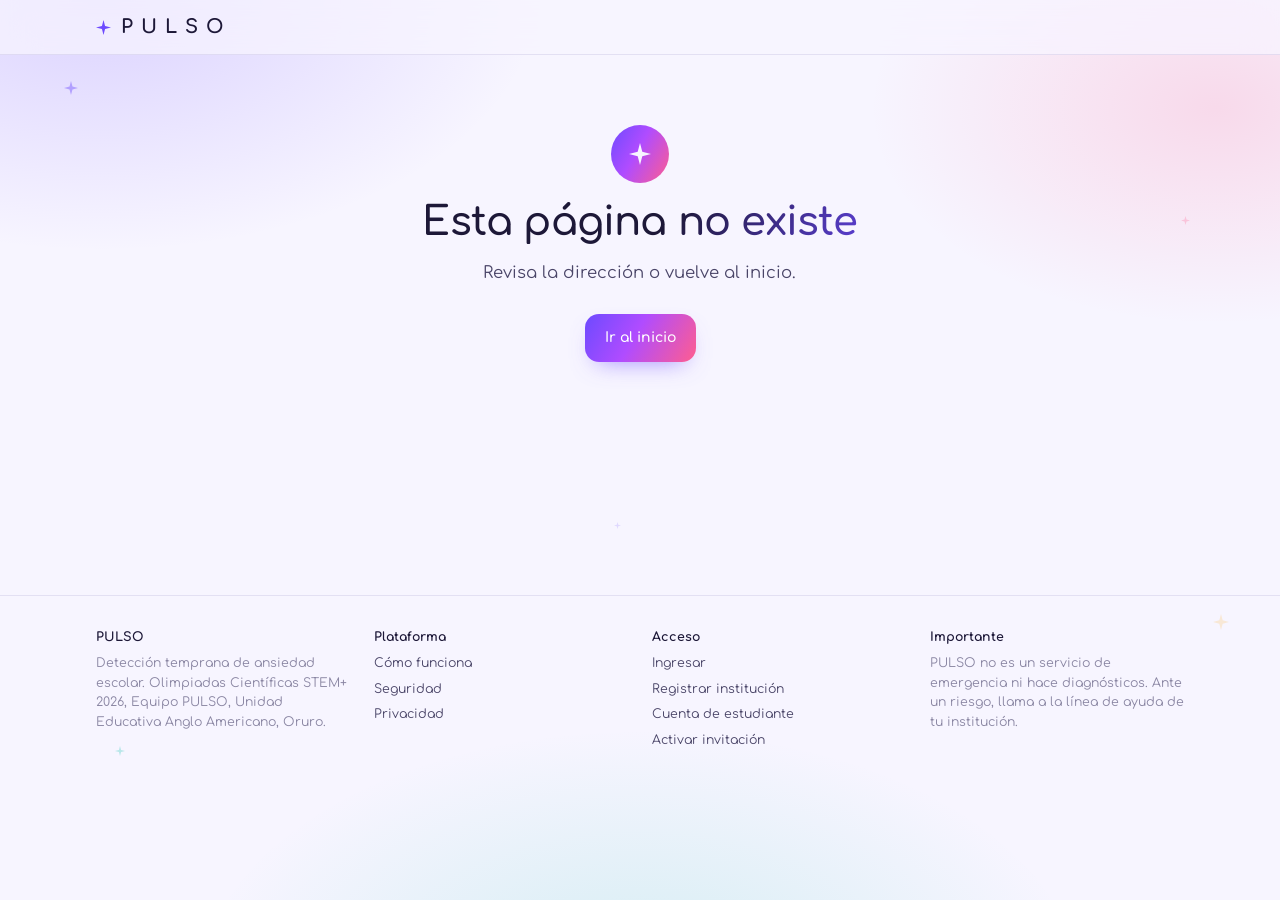
<file: index.html>
<!doctype html>
<html lang="es">
<head>
<meta charset="utf-8">
<meta name="viewport" content="width=device-width, initial-scale=1, viewport-fit=cover">
<title>PULSO · Detección temprana de ansiedad escolar</title>
<meta name="description" content="Plataforma institucional para detectar a tiempo la ansiedad escolar, con promedios por curso y sin exponer a ningún estudiante.">
<meta name="theme-color" content="#f7f5ff" media="(prefers-color-scheme: light)">
<meta name="theme-color" content="#110d24" media="(prefers-color-scheme: dark)">
<meta name="referrer" content="no-referrer">
<meta name="robots" content="index, follow">
<link rel="icon" href="/assets/img/favicon.svg" type="image/svg+xml">
<link rel="preload" href="/assets/fonts/comfortaa-latin-600-normal.woff2" as="font" type="font/woff2" crossorigin>
<link rel="stylesheet" href="/assets/css/app.css">
<script src="/assets/vendor/supabase.js" defer></script>
<script type="module" src="/assets/js/main.js"></script>
</head>
<body>
<div class="stars" aria-hidden="true">
  <svg class="st1" viewBox="0 0 24 24"><path d="M12 0 L14.5 9.5 L24 12 L14.5 14.5 L12 24 L9.5 14.5 L0 12 L9.5 9.5 Z"/></svg>
  <svg class="st2" viewBox="0 0 24 24"><path d="M12 0 L14.5 9.5 L24 12 L14.5 14.5 L12 24 L9.5 14.5 L0 12 L9.5 9.5 Z"/></svg>
  <svg class="st3" viewBox="0 0 24 24"><path d="M12 0 L14.5 9.5 L24 12 L14.5 14.5 L12 24 L9.5 14.5 L0 12 L9.5 9.5 Z"/></svg>
  <svg class="st4" viewBox="0 0 24 24"><path d="M12 0 L14.5 9.5 L24 12 L14.5 14.5 L12 24 L9.5 14.5 L0 12 L9.5 9.5 Z"/></svg>
  <svg class="st5" viewBox="0 0 24 24"><path d="M12 0 L14.5 9.5 L24 12 L14.5 14.5 L12 24 L9.5 14.5 L0 12 L9.5 9.5 Z"/></svg>
</div>
<header class="top">
  <div class="top-in">
    <a class="brand" href="/" data-link aria-label="PULSO, inicio"><svg viewBox="0 0 24 24" aria-hidden="true"><path d="M12 0 L14.5 9.5 L24 12 L14.5 14.5 L12 24 L9.5 14.5 L0 12 L9.5 9.5 Z"/></svg>PULSO</a>
    <nav class="nav" id="nav" aria-label="Principal"></nav>
  </div>
</header>
<main id="main" tabindex="-1"><noscript><p class="center">PULSO necesita JavaScript activado.</p></noscript></main>
<footer class="foot">
  <div class="foot-in">
    <div><b>PULSO</b>Detección temprana de ansiedad escolar. Olimpiadas Científicas STEM+ 2026, Equipo PULSO, Unidad Educativa Anglo Americano, Oruro.</div>
    <div><b>Plataforma</b><a href="/#como-funciona" data-link>Cómo funciona</a><a href="/#seguridad" data-link>Seguridad</a><a href="/privacidad" data-link>Privacidad</a></div>
    <div><b>Acceso</b><a href="/ingresar" data-link>Ingresar</a><a href="/registro/institucion" data-link>Registrar institución</a><a href="/registro/estudiante" data-link>Cuenta de estudiante</a><a href="/registro/personal" data-link>Activar invitación</a></div>
    <div><b>Importante</b>PULSO no es un servicio de emergencia ni hace diagnósticos. Ante un riesgo, llama a la línea de ayuda de tu institución.</div>
  </div>
</footer>
<div class="toast" id="toast" role="status" aria-live="polite"></div>
<div id="tip" role="tooltip"></div>
</body>
</html>
</file>
<file: assets/css/app.css>
/* PULSO · hoja de estilos
   Layout: una columna centrada de vidrio sobre fondo de grises; cabecera fija tipo iOS;
   paneles por rol con pestañas; todo colapsa a una columna en el celular.
   Sin estilos en línea: la política de seguridad (CSP) los bloquea. */

@font-face { font-family: "Comfortaa"; font-weight: 300 400; font-display: swap; src: url("/assets/fonts/comfortaa-latin-400-normal.woff2") format("woff2"); }
@font-face { font-family: "Comfortaa"; font-weight: 500 600; font-display: swap; src: url("/assets/fonts/comfortaa-latin-600-normal.woff2") format("woff2"); }
@font-face { font-family: "Comfortaa"; font-weight: 700; font-display: swap; src: url("/assets/fonts/comfortaa-latin-700-normal.woff2") format("woff2"); }
@font-face { font-family: "IBM Plex Mono"; font-weight: 400; font-display: swap; src: url("/assets/fonts/ibm-plex-mono-latin-400-normal.woff2") format("woff2"); }
@font-face { font-family: "IBM Plex Mono"; font-weight: 500; font-display: swap; src: url("/assets/fonts/ibm-plex-mono-latin-500-normal.woff2") format("woff2"); }

:root {
  --bg: #f6f6f5;
  --bg-glow: #e8e8e6;
  --ink: #0b0b0b;
  --ink-2: #454545;
  --muted: #858582;
  --line: rgba(0, 0, 0, .08);
  --glass: rgba(255, 255, 255, .66);
  --glass-edge: rgba(255, 255, 255, .92);
  --tile-mid: #d6d6d3;
  --tile-dark: #0b0b0b;
  --on-dark: #ffffff;
  --band-1: rgba(0, 0, 0, .075);
  --band-2: rgba(0, 0, 0, .04);
  --band-3: rgba(0, 0, 0, .014);
  --danger: #8a1c1c;
  --shadow: 0 1px 2px rgba(0, 0, 0, .04), 0 18px 44px -24px rgba(0, 0, 0, .18);
  --font: "Comfortaa", ui-rounded, "Segoe UI", system-ui, sans-serif;
  --mono: "IBM Plex Mono", ui-monospace, "SF Mono", Menlo, Consolas, monospace;
  --r-lg: 24px; --r-md: 16px; --r-sm: 11px;
  --max: 1120px;
  color-scheme: light;
}
@media (prefers-color-scheme: dark) {
  :root {
    --bg: #0a0a0a; --bg-glow: #1a1a1a; --ink: #f2f2f0; --ink-2: #bdbdb9; --muted: #7d7d79;
    --line: rgba(255, 255, 255, .09); --glass: rgba(26, 26, 26, .64); --glass-edge: rgba(255, 255, 255, .07);
    --tile-mid: #3b3b39; --tile-dark: #f2f2f0; --on-dark: #0a0a0a;
    --band-1: rgba(255, 255, 255, .085); --band-2: rgba(255, 255, 255, .045); --band-3: rgba(255, 255, 255, .016);
    --danger: #f08a8a;
    --shadow: 0 1px 2px rgba(0, 0, 0, .4), 0 18px 44px -24px rgba(0, 0, 0, .7);
    color-scheme: dark;
  }
}

* { box-sizing: border-box; }
html { -webkit-font-smoothing: antialiased; -webkit-text-size-adjust: 100%; }
body {
  margin: 0; min-height: 100vh; font-family: var(--font); color: var(--ink); font-size: 15px; line-height: 1.58;
  background:
    radial-gradient(60% 46% at 12% 0%, var(--bg-glow) 0%, transparent 62%),
    radial-gradient(48% 40% at 92% 18%, var(--bg-glow) 0%, transparent 60%),
    radial-gradient(70% 55% at 50% 112%, var(--bg-glow) 0%, transparent 58%),
    var(--bg);
  background-attachment: fixed;
}
body::before { content: ""; position: fixed; inset: 0 0 auto; height: env(safe-area-inset-top, 0px); z-index: 30; background: var(--bg); }
button, input, select, textarea { font: inherit; color: inherit; }
img { max-width: 100%; }
[hidden] { display: none !important; }
:focus-visible { outline: 2px solid var(--ink); outline-offset: 3px; border-radius: 8px; }
a { color: inherit; }
.mono { font-family: var(--mono); letter-spacing: .2px; }
.num { font-variant-numeric: tabular-nums; }
.sr { position: absolute; width: 1px; height: 1px; overflow: hidden; clip: rect(0 0 0 0); white-space: nowrap; }

/* estrellas */
.stars { position: fixed; inset: 0; pointer-events: none; z-index: 0; }
.stars svg { position: absolute; fill: var(--ink); }
.st1 { top: 9%; left: 5%; width: 14px; opacity: .42; }
.st2 { top: 24%; right: 7%; width: 9px; opacity: .26; }
.st3 { bottom: 16%; left: 9%; width: 10px; opacity: .28; }
.st4 { bottom: 30%; right: 4%; width: 16px; opacity: .18; }
.st5 { top: 58%; left: 48%; width: 7px; opacity: .16; }

/* cabecera */
.top {
  position: sticky; top: env(safe-area-inset-top, 0px); z-index: 20;
  backdrop-filter: blur(18px) saturate(1.2); -webkit-backdrop-filter: blur(18px) saturate(1.2);
  background: color-mix(in srgb, var(--bg) 74%, transparent); border-bottom: 1px solid var(--line);
}
.top-in {
  max-width: var(--max); margin: 0 auto; display: flex; align-items: center; justify-content: space-between; gap: 12px; flex-wrap: wrap;
  padding-block: 12px; padding-left: max(16px, env(safe-area-inset-left, 0px)); padding-right: max(16px, env(safe-area-inset-right, 0px));
}
.brand { display: flex; align-items: center; gap: 10px; text-decoration: none; color: var(--ink); font-weight: 700; font-size: 19px; letter-spacing: 8px; }
.brand svg { width: 15px; height: 15px; fill: var(--ink); }
.nav { display: flex; align-items: center; gap: 6px; flex-wrap: wrap; }
.nav-a { border: 0; background: transparent; color: var(--ink-2); padding: 8px 13px; border-radius: 99px; cursor: pointer; font-size: 13px; text-decoration: none; }
.nav-a:hover { background: var(--band-2); color: var(--ink); }
.nav-a[aria-current="page"] { color: var(--ink); background: var(--band-2); }
.chip { display: inline-flex; align-items: center; gap: 6px; font-size: 12px; padding: 6px 11px; border-radius: 99px; background: var(--ink); color: var(--bg); max-width: 220px; overflow: hidden; text-overflow: ellipsis; white-space: nowrap; }

main {
  position: relative; z-index: 1; max-width: var(--max); margin: 0 auto; min-height: 60vh;
  padding-block: 34px 80px; padding-left: max(16px, env(safe-area-inset-left, 0px)); padding-right: max(16px, env(safe-area-inset-right, 0px));
}
.view { animation: rise .38s ease both; }
@keyframes rise { from { opacity: .001; transform: translateY(6px); } to { opacity: 1; transform: none; } }

/* tipografía */
h1, h2, h3, h4 { font-family: var(--font); text-wrap: balance; margin: 0; }
h1 { font-weight: 600; font-size: clamp(30px, 5.6vw, 56px); line-height: 1.07; letter-spacing: -.8px; }
h1.sm { font-size: clamp(26px, 4.4vw, 40px); }
h2 { font-weight: 600; font-size: clamp(21px, 2.8vw, 30px); letter-spacing: -.3px; line-height: 1.2; }
h3 { font-weight: 700; font-size: 16px; line-height: 1.3; }
p { margin: 0; }
.eyebrow { display: flex; align-items: center; gap: 8px; font-size: 10.5px; letter-spacing: 3px; text-transform: uppercase; color: var(--muted); font-weight: 600; margin: 0 0 12px; }
.eyebrow svg { width: 10px; height: 10px; fill: var(--muted); flex: none; }
.lede { color: var(--ink-2); font-size: 16.5px; max-width: 62ch; }
.muted { color: var(--muted); }
.small { font-size: 13px; }
.tiny { font-size: 11.5px; }
.ink2 { color: var(--ink-2); }
.center { text-align: center; }

/* estructura */
.stack { display: flex; flex-direction: column; gap: 16px; }
.stack.tight { gap: 8px; }
.row { display: flex; gap: 10px; flex-wrap: wrap; align-items: center; }
.row.between { justify-content: space-between; }
.row.end { justify-content: flex-end; }
.row.centered { justify-content: center; }
.section { margin-top: 64px; }
.section.sm { margin-top: 28px; }
.mt { margin-top: 16px; }
.mt-s { margin-top: 8px; }
.mt-l { margin-top: 28px; }
.grid-2 { display: grid; grid-template-columns: repeat(auto-fit, minmax(min(100%, 340px), 1fr)); gap: 16px; align-items: start; }
.grid-3 { display: grid; grid-template-columns: repeat(auto-fit, minmax(min(100%, 250px), 1fr)); gap: 16px; }
.grid-4 { display: grid; grid-template-columns: repeat(auto-fit, minmax(min(100%, 210px), 1fr)); gap: 14px; }
.narrow { max-width: 560px; margin: 0 auto; }
.mid { max-width: 820px; margin: 0 auto; }

.card {
  background: var(--glass); backdrop-filter: blur(20px); -webkit-backdrop-filter: blur(20px); border: 1px solid var(--glass-edge);
  box-shadow: var(--shadow); border-radius: var(--r-lg); padding: 26px; min-width: 0;
}
.card.flat { box-shadow: none; background: var(--band-3); border-color: var(--line); }
.card.ink { background: var(--ink); color: var(--bg); border-color: var(--ink); }
.card.ink .muted, .card.ink .eyebrow { color: color-mix(in srgb, var(--bg) 62%, var(--ink)); }
.card.ink .eyebrow svg { fill: color-mix(in srgb, var(--bg) 62%, var(--ink)); }

/* botones */
.btn {
  display: inline-flex; align-items: center; justify-content: center; gap: 8px; border: 0; border-radius: 14px; padding: 13px 20px;
  background: var(--ink); color: var(--bg); font-weight: 600; font-size: 14px; cursor: pointer; text-decoration: none; transition: transform .15s, opacity .2s;
}
.btn:hover { transform: translateY(-1px); }
.btn:disabled { opacity: .28; cursor: default; transform: none; }
.btn.ghost { background: transparent; color: var(--ink); box-shadow: inset 0 0 0 1.5px var(--ink); }
.btn.soft { background: var(--band-2); color: var(--ink); }
.btn.danger { background: transparent; color: var(--danger); box-shadow: inset 0 0 0 1.5px var(--danger); }
.btn.sm { padding: 8px 13px; font-size: 12.5px; border-radius: 10px; }
.btn.block { width: 100%; }
.card.ink .btn { background: var(--bg); color: var(--ink); }
.card.ink .btn.ghost { background: transparent; color: var(--bg); box-shadow: inset 0 0 0 1.5px var(--bg); }

/* formularios */
form { margin: 0; }
.f { display: flex; flex-direction: column; gap: 6px; font-size: 11.5px; color: var(--muted); font-weight: 600; letter-spacing: .6px; text-transform: uppercase; }
.f .hint { text-transform: none; letter-spacing: 0; font-weight: 400; font-size: 12px; }
.input, select.input, textarea.input {
  width: 100%; border: 1px solid var(--line); background: var(--glass); border-radius: 12px; padding: 12px 14px; font-size: 15px; color: var(--ink);
  text-transform: none; letter-spacing: 0; font-weight: 400;
}
textarea.input { resize: vertical; min-height: 90px; }
.input:focus { outline: 2px solid var(--ink); outline-offset: 1px; }
.input[aria-invalid="true"] { border-color: var(--danger); }
.check { display: flex; gap: 10px; align-items: flex-start; font-size: 13px; color: var(--ink-2); cursor: pointer; }
.check input { margin-top: 3px; width: 17px; height: 17px; accent-color: var(--ink); flex: none; }
.err { border-left: 2px solid var(--danger); padding: 4px 0 4px 12px; font-size: 13px; color: var(--danger); }
.note { border-left: 2px solid var(--ink); padding: 4px 0 4px 14px; font-size: 13.5px; color: var(--ink-2); }
.pwrules { display: grid; gap: 4px; font-size: 12px; color: var(--muted); text-transform: none; letter-spacing: 0; font-weight: 400; }
.pwrules span::before { content: "○ "; }
.pwrules span.ok { color: var(--ink); }
.pwrules span.ok::before { content: "● "; }
.steps-bar { display: flex; gap: 6px; margin-bottom: 18px; }
.steps-bar i { flex: 1; height: 4px; border-radius: 4px; background: var(--band-1); }
.steps-bar i.on { background: var(--ink); }
.tabs { display: inline-flex; background: var(--band-2); padding: 4px; border-radius: 99px; gap: 2px; flex-wrap: wrap; }
.tabs button { border: 0; background: transparent; padding: 8px 15px; border-radius: 99px; font-size: 13px; cursor: pointer; color: var(--ink-2); }
.tabs button[aria-selected="true"] { background: var(--ink); color: var(--bg); font-weight: 600; }
.codebox { font-family: var(--mono); font-size: clamp(18px, 4vw, 24px); letter-spacing: 2px; padding: 14px 16px; border-radius: 14px; background: var(--band-2); text-align: center; word-break: break-all; }

/* landing */
.hero { display: grid; grid-template-columns: repeat(auto-fit, minmax(min(100%, 430px), 1fr)); gap: 36px; align-items: center; }
.wordmark { display: flex; align-items: center; gap: 16px; font-weight: 700; letter-spacing: 14px; font-size: clamp(38px, 7.6vw, 74px); line-height: 1; margin-bottom: 24px; }
.wordmark svg { width: .42em; height: .42em; fill: var(--ink); }
.stat .v { font-size: clamp(34px, 5vw, 48px); font-weight: 600; letter-spacing: -1px; line-height: 1; font-variant-numeric: tabular-nums; }
.stat .k { margin-top: 12px; color: var(--ink-2); font-size: 14px; }
.stat .src { margin-top: 10px; font-size: 11.5px; color: var(--muted); }
.step-card .n { font-family: var(--mono); font-size: 11px; color: var(--muted); letter-spacing: 1px; }
.step-card svg.ico { display: block; width: 34px; height: 34px; margin-bottom: 14px; stroke: var(--ink); fill: none; stroke-width: 1.6; }
.step-card h3 { font-size: 19px; margin: 8px 0 6px; font-weight: 600; }
.timeline { display: grid; gap: 0; counter-reset: t; }
.tl { display: grid; grid-template-columns: 44px 1fr; gap: 16px; padding-bottom: 22px; position: relative; }
.tl::before { content: ""; position: absolute; left: 21px; top: 44px; bottom: 0; width: 1.5px; background: var(--line); }
.tl:last-child::before { display: none; }
.tl .dot { width: 44px; height: 44px; border-radius: 50%; background: var(--ink); color: var(--bg); display: flex; align-items: center; justify-content: center; font-weight: 700; }
.measure { display: grid; grid-template-columns: 36px 1fr; gap: 14px; align-items: start; }
.measure svg { width: 26px; height: 26px; stroke: var(--ink); fill: none; stroke-width: 1.6; }
details.faq { border-top: 1px solid var(--line); padding: 16px 0; }
details.faq:last-of-type { border-bottom: 1px solid var(--line); }
details.faq summary { cursor: pointer; font-weight: 700; list-style: none; display: flex; justify-content: space-between; gap: 12px; }
details.faq summary::after { content: "+"; font-weight: 400; color: var(--muted); }
details.faq[open] summary::after { content: "–"; }
details.faq p { margin-top: 10px; color: var(--ink-2); font-size: 14px; max-width: 70ch; }
.role-pane { min-height: 220px; }
.role-pane ul { margin: 12px 0 0; padding-left: 18px; color: var(--ink-2); font-size: 14px; }
.role-pane li { margin-bottom: 6px; }

/* simulador de privacidad */
.sim { display: grid; grid-template-columns: repeat(auto-fit, minmax(min(100%, 300px), 1fr)); gap: 22px; align-items: center; }
.sim-tile { border-radius: 22px; padding: 22px; border: 1px solid var(--line); min-height: 190px; display: flex; flex-direction: column; justify-content: space-between; transition: background .3s, color .3s; }
.sim-tile .big { font-size: 46px; font-weight: 600; letter-spacing: -1px; line-height: 1; }
.sim-faces { display: flex; gap: 6px; flex-wrap: wrap; min-height: 34px; }
.sim-faces span { width: 30px; height: 30px; border-radius: 50%; background: var(--band-2); display: flex; align-items: center; justify-content: center; font-size: 15px; filter: grayscale(1); }

/* niveles */
.lv-estable { background: var(--glass); color: var(--ink); }
.lv-atencion { background: var(--tile-mid); color: var(--ink); }
.lv-alerta { background: var(--tile-dark); color: var(--on-dark); border-color: var(--tile-dark) !important; }
.lv-protegido { background: transparent; color: var(--ink-2); border: 1.5px dashed color-mix(in srgb, var(--ink) 30%, transparent) !important; }
.lv-vacio { background: transparent; color: var(--muted); }
.state { display: inline-flex; align-items: center; gap: 7px; padding: 5px 12px; border-radius: 99px; font-size: 12px; font-weight: 700; border: 1px solid var(--line); }
.legend { display: flex; gap: 14px; flex-wrap: wrap; font-size: 11.5px; color: var(--ink-2); margin-top: 12px; }
.legend span { display: inline-flex; align-items: center; gap: 6px; }
.legend i { width: 14px; height: 14px; border-radius: 5px; border: 1px solid var(--line); display: inline-block; }

/* estudiante */
.moods { display: grid; grid-template-columns: repeat(5, 1fr); gap: 8px; margin: 22px 0 18px; }
.mood { border: 1px solid var(--line); background: var(--band-3); border-radius: 18px; padding: 14px 2px 10px; cursor: pointer; font-size: clamp(24px, 6vw, 32px); line-height: 1; filter: grayscale(1); transition: transform .15s, background .2s; }
.mood:hover { transform: translateY(-3px); }
.mood small { display: block; font-size: 10px; color: var(--muted); margin-top: 8px; font-weight: 600; }
.mood[aria-pressed="true"] { background: var(--ink); border-color: var(--ink); filter: none; }
.mood[aria-pressed="true"] small { color: var(--bg); }
.gad-q { padding: 14px 0; border-top: 1px solid var(--line); }
.gad-q:first-child { border-top: 0; }
.gad-q p { font-size: 14px; margin-bottom: 9px; }
.opts { display: grid; grid-template-columns: repeat(4, 1fr); gap: 6px; }
.opt { border: 1px solid var(--line); background: var(--band-3); border-radius: 10px; padding: 9px 4px; font-size: 11px; cursor: pointer; color: var(--ink-2); line-height: 1.25; }
.opt[aria-pressed="true"] { background: var(--ink); color: var(--bg); border-color: var(--ink); font-weight: 600; }
.tool { display: flex; gap: 14px; align-items: flex-start; text-align: left; width: 100%; border: 1px solid var(--line); background: var(--band-3); border-radius: 16px; padding: 16px; cursor: pointer; transition: background .15s; }
.tool:hover { background: var(--band-2); }
.tool svg { width: 22px; height: 22px; flex: none; stroke: var(--ink); fill: none; stroke-width: 1.6; margin-top: 1px; }
.tool b { display: block; font-size: 14px; }
.tool span { font-size: 12px; color: var(--muted); }
.breath { display: flex; flex-direction: column; align-items: center; gap: 16px; text-align: center; padding: 10px 0; }
.orb {
  width: 150px; height: 150px; border-radius: 50%; background: radial-gradient(circle at 34% 30%, color-mix(in srgb, var(--ink) 70%, var(--bg)), var(--ink));
  transform: scale(.55); transition-property: transform; transition-timing-function: cubic-bezier(.45, 0, .55, 1);
  display: flex; align-items: center; justify-content: center; color: var(--bg); font-weight: 700; font-size: 13px; letter-spacing: 1px;
}
.helpline { display: flex; align-items: center; justify-content: space-between; gap: 10px; flex-wrap: wrap; }
.helpline b { font-family: var(--mono); font-size: 17px; font-weight: 500; }
.big-r { font-size: clamp(38px, 7vw, 56px); font-weight: 600; letter-spacing: -1.5px; font-variant-numeric: tabular-nums; line-height: 1; }

/* paneles */
.panel-head { display: flex; align-items: flex-end; justify-content: space-between; gap: 16px; flex-wrap: wrap; margin-bottom: 22px; }
.kpis { display: grid; grid-template-columns: repeat(auto-fit, minmax(min(100%, 160px), 1fr)); gap: 12px; }
.kpi { padding: 18px; }
.kpi .v { font-size: 30px; font-weight: 600; letter-spacing: -.6px; font-variant-numeric: tabular-nums; line-height: 1.1; }
.kpi .k { font-size: 10px; letter-spacing: 1.6px; text-transform: uppercase; color: var(--muted); font-weight: 600; margin-top: 6px; }
.kpi .d { font-size: 11.5px; color: var(--ink-2); margin-top: 4px; }
.courses { display: grid; grid-template-columns: repeat(auto-fill, minmax(150px, 1fr)); gap: 10px; }
.course { position: relative; border-radius: 18px; padding: 16px 15px 14px; border: 1px solid var(--line); cursor: pointer; text-align: left; transition: transform .15s; min-height: 108px; }
.course:hover { transform: translateY(-2px); }
.course h4 { font-size: 15px; font-weight: 700; }
.course .lv { font-size: 11px; margin-top: 5px; opacity: .82; }
.course .av { font-size: 22px; font-weight: 600; margin-top: 8px; font-variant-numeric: tabular-nums; letter-spacing: -.4px; }
.course .dots { position: absolute; top: 15px; right: 13px; display: flex; gap: 3px; }
.course .dots i { width: 5px; height: 5px; border-radius: 50%; background: currentColor; opacity: .22; }
.course .dots i.on { opacity: 1; }
.course .today { font-size: 10.5px; margin-top: 4px; opacity: .75; }
.course[aria-pressed="true"] { outline: 2px solid var(--ink); outline-offset: 2px; }
.strip { display: grid; grid-template-columns: repeat(auto-fit, minmax(58px, 1fr)); gap: 6px; }
.day { border-radius: 12px; padding: 10px 6px; text-align: center; border: 1px solid var(--line); min-height: 72px; }
.day b { display: block; font-size: 10px; letter-spacing: 1px; text-transform: uppercase; opacity: .75; }
.day span { display: block; font-size: 15px; font-weight: 600; margin-top: 6px; font-variant-numeric: tabular-nums; }
.day small { display: block; font-size: 9.5px; margin-top: 2px; opacity: .75; }
.chart-box { overflow-x: auto; }
.chart-box svg { display: block; width: 100%; min-width: 520px; height: auto; }
.ax text, .chart-label { fill: var(--muted); font-size: 11px; font-family: var(--font); }
.ax line { stroke: var(--line); }
.t-wrap { overflow-x: auto; }
table.t { width: 100%; border-collapse: collapse; font-size: 13px; }
table.t th { text-align: left; font-size: 10px; letter-spacing: 1.4px; text-transform: uppercase; color: var(--muted); font-weight: 600; padding: 8px 10px; border-bottom: 1px solid var(--line); white-space: nowrap; }
table.t td { padding: 11px 10px; border-bottom: 1px solid var(--line); vertical-align: middle; font-variant-numeric: tabular-nums; }
.pill { display: inline-flex; align-items: center; padding: 4px 10px; border-radius: 99px; font-size: 10.5px; font-weight: 700; letter-spacing: .4px; white-space: nowrap; }
.p-dark { background: var(--ink); color: var(--bg); }
.p-mid { background: var(--tile-mid); color: var(--ink); }
.p-line { border: 1px solid var(--ink); color: var(--ink); }
.p-soft { background: var(--band-2); color: var(--muted); }
.req { border: 1px solid var(--line); border-radius: 16px; padding: 16px; background: var(--band-3); display: flex; flex-direction: column; gap: 10px; }
.req-head { display: flex; align-items: center; gap: 10px; flex-wrap: wrap; font-size: 12.5px; color: var(--ink-2); }
.req-head .mono { color: var(--ink); font-size: 13.5px; font-weight: 500; }
.req-actions { display: grid; grid-template-columns: repeat(auto-fit, minmax(min(100%, 170px), 1fr)); gap: 8px; align-items: end; }
.empty { border: 1.5px dashed var(--line); border-radius: 16px; padding: 22px; text-align: center; color: var(--muted); font-size: 13px; }
.status-screen { max-width: 560px; margin: 4vh auto 0; text-align: center; }
.status-screen .icon { width: 58px; height: 58px; margin: 0 auto 18px; border-radius: 50%; background: var(--ink); display: flex; align-items: center; justify-content: center; }
.status-screen .icon svg { width: 22px; height: 22px; fill: var(--bg); }
.qr { background: #fff; padding: 12px; border-radius: 16px; width: 200px; height: 200px; margin: 0 auto; }
.qr img { width: 100%; height: 100%; display: block; }

/* pie */
.foot { position: relative; z-index: 1; border-top: 1px solid var(--line); }
.foot-in {
  max-width: var(--max); margin: 0 auto; display: grid; grid-template-columns: repeat(auto-fit, minmax(min(100%, 220px), 1fr)); gap: 24px; color: var(--muted); font-size: 12.5px;
  padding-block: 32px 44px; padding-left: max(16px, env(safe-area-inset-left, 0px)); padding-right: max(16px, env(safe-area-inset-right, 0px));
}
.foot-in a { color: var(--ink-2); text-decoration: none; display: block; margin-top: 6px; }
.foot-in a:hover { color: var(--ink); }
.foot-in b { color: var(--ink); display: block; margin-bottom: 6px; }

/* avisos */
.toast {
  position: fixed; left: 50%; bottom: calc(22px + env(safe-area-inset-bottom, 0px)); transform: translate(-50%, 12px); background: var(--ink); color: var(--bg);
  padding: 12px 20px; border-radius: 99px; font-size: 13px; opacity: 0; pointer-events: none; transition: all .3s; z-index: 60; max-width: calc(100vw - 32px); text-align: center;
}
.toast.show { opacity: 1; transform: translate(-50%, 0); }
#tip { position: fixed; z-index: 70; pointer-events: none; background: var(--ink); color: var(--bg); font-size: 12px; padding: 8px 11px; border-radius: 10px; max-width: 240px; line-height: 1.4; opacity: 0; transition: opacity .12s; }
#tip.on { opacity: 1; }
.loading { display: flex; align-items: center; justify-content: center; gap: 10px; color: var(--muted); padding: 60px 0; font-size: 13px; }
.loading i { width: 8px; height: 8px; border-radius: 50%; background: var(--ink); animation: beat 1.4s ease-in-out infinite; }
@keyframes beat { 0%, 100% { transform: scale(1); opacity: 1; } 40% { transform: scale(1.7); opacity: .35; } }

@media (max-width: 560px) {
  .opts { grid-template-columns: repeat(2, 1fr); }
  .card { padding: 19px; border-radius: 20px; }
  .wordmark { letter-spacing: 9px; }
  .section { margin-top: 48px; }
}
@media (prefers-reduced-motion: reduce) {
  *, *::before, *::after { animation: none !important; transition: none !important; }
}
.grow { flex: 1 1 200px; min-width: 0; }
main:focus, main:focus-visible { outline: none; }

/* chips de selección (cursos, días) */
.chips { display: flex; flex-wrap: wrap; gap: 6px; text-transform: none; letter-spacing: 0; }
.chip-t { border: 1px solid var(--line); background: var(--band-3); color: var(--ink-2); border-radius: 99px; padding: 7px 13px; font-size: 13px; cursor: pointer; font-weight: 600; }
.chip-t[aria-pressed="true"] { background: var(--ink); color: var(--bg); border-color: var(--ink); }
.day-t { width: 38px; height: 38px; padding: 0; display: inline-flex; align-items: center; justify-content: center; }
.clamp { display: -webkit-box; -webkit-line-clamp: 3; -webkit-box-orient: vertical; overflow: hidden; }
.clamp1 { display: block; white-space: nowrap; overflow: hidden; text-overflow: ellipsis; max-width: 100%; }
.card.pinned { border-color: var(--ink); }

/* chat */
.chat-grid { display: grid; grid-template-columns: minmax(0, 340px) minmax(0, 1fr); gap: 16px; align-items: start; }
@media (max-width: 820px) { .chat-grid { grid-template-columns: 1fr; } }
.chat-log { display: flex; flex-direction: column; gap: 8px; max-height: 52vh; min-height: 180px; overflow-y: auto; padding: 4px 2px; }
.msg { max-width: 82%; align-self: flex-start; background: var(--band-2); border-radius: 16px 16px 16px 4px; padding: 10px 13px; }
.msg.mine { align-self: flex-end; background: var(--ink); color: var(--bg); border-radius: 16px 16px 4px 16px; }
.msg p { font-size: 14px; white-space: pre-wrap; overflow-wrap: anywhere; }
.msg .tiny { display: block; margin-top: 4px; opacity: .65; }
.composer { display: flex; gap: 8px; align-items: flex-end; }
.composer textarea { min-height: 46px; resize: none; }
.thread { display: flex; flex-direction: column; gap: 2px; text-align: left; width: 100%; border: 1px solid var(--line); background: var(--band-3); border-radius: 14px; padding: 11px 13px; cursor: pointer; color: var(--ink); }
.thread.on { border-color: var(--ink); background: var(--band-2); }
.check input[role="switch"] { width: 34px; height: 20px; }

/* juegos */
.game { display: flex; flex-direction: column; gap: 14px; }
.game.breath { align-items: center; text-align: center; padding: 10px 0; }
.bubble-area { position: relative; height: 320px; border-radius: 18px; overflow: hidden; background: var(--band-3); border: 1px solid var(--line); }
.bubble { position: absolute; bottom: -100px; border-radius: 50%; border: 1.5px solid color-mix(in srgb, var(--ink) 40%, transparent);
  background: radial-gradient(circle at 32% 28%, color-mix(in srgb, var(--bg) 90%, transparent), color-mix(in srgb, var(--ink) 8%, transparent));
  cursor: pointer; animation: float linear forwards; padding: 0; }
.bubble.pop { animation: pop .22s ease-out forwards; }
@keyframes float { from { transform: translateY(0); } to { transform: translateY(-460px); } }
@keyframes pop { to { transform: scale(1.6); opacity: 0; } }
.mem-grid { display: grid; grid-template-columns: repeat(4, 1fr); gap: 8px; max-width: 420px; margin: 0 auto; width: 100%; }
.mem { aspect-ratio: 1; border-radius: 14px; border: 1px solid var(--line); background: var(--ink); font-size: clamp(22px, 6vw, 32px); cursor: pointer; transition: transform .2s, background .2s; }
.mem.open { background: var(--band-2); }
.mem.done { background: var(--band-3); opacity: .55; cursor: default; }
.sky { position: relative; height: 240px; border-radius: 18px; overflow: hidden; background: linear-gradient(180deg, var(--band-2), var(--band-3)); border: 1px solid var(--line); }
.cloud { position: absolute; left: -40%; max-width: 70%; background: var(--glass); border: 1px solid var(--glass-edge); box-shadow: var(--shadow); border-radius: 99px; padding: 10px 18px; font-size: 14px; white-space: nowrap; overflow: hidden; text-overflow: ellipsis; animation: drift 11s linear forwards; }
@keyframes drift { 0% { left: -40%; opacity: 0; } 10% { opacity: 1; } 85% { opacity: 1; } 100% { left: 110%; opacity: 0; } }

/* =====================================================================
   TEMA DE COLOR (corrección del equipo STEM+: colores llamativos y armónicos)
   Violeta como color de marca, coral y turquesa de acento, y un semáforo
   con verde, ámbar y rojo reales. Se aplica sobre la base anterior.
   ===================================================================== */
:root {
  --brand: #6d4aff;
  --brand-2: #ff5d8f;
  --brand-3: #18c3b0;
  --sun: #ffb020;
  --grad: linear-gradient(120deg, #6d4aff 0%, #b04cff 45%, #ff5d8f 100%);
  --grad-soft: linear-gradient(120deg, rgba(109, 74, 255, .12), rgba(255, 93, 143, .12));
  --ok: #19b36b; --ok-bg: #dff7ea;
  --warn: #f29d0c; --warn-bg: #fff1d6;
  --bad: #e5384f; --bad-bg: #ffe1e5;
  --bg: #f7f5ff;
  --ink: #1d1838;
  --ink-2: #4a4568;
  --muted: #8a86a3;
  --line: rgba(60, 40, 140, .10);
  --band-1: rgba(109, 74, 255, .14);
  --band-2: rgba(109, 74, 255, .07);
  --band-3: rgba(109, 74, 255, .03);
  --danger: #d92d45;
  --shadow: 0 1px 2px rgba(40, 20, 120, .05), 0 18px 44px -24px rgba(60, 30, 160, .28);
}
@media (prefers-color-scheme: dark) {
  :root {
    --bg: #110d24; --ink: #f1eeff; --ink-2: #c4bee6; --muted: #8e88b0;
    --line: rgba(190, 175, 255, .12); --glass: rgba(30, 24, 60, .62); --glass-edge: rgba(190, 175, 255, .10);
    --band-1: rgba(160, 140, 255, .18); --band-2: rgba(160, 140, 255, .09); --band-3: rgba(160, 140, 255, .04);
    --ok-bg: rgba(25, 179, 107, .18); --warn-bg: rgba(242, 157, 12, .18); --bad-bg: rgba(229, 56, 79, .20);
    --danger: #ff7b8e;
  }
}
body {
  background:
    radial-gradient(55% 45% at 8% 0%, rgba(109, 74, 255, .20) 0%, transparent 62%),
    radial-gradient(45% 40% at 95% 12%, rgba(255, 93, 143, .18) 0%, transparent 60%),
    radial-gradient(60% 50% at 50% 110%, rgba(24, 195, 176, .16) 0%, transparent 58%),
    var(--bg);
  background-attachment: fixed;
}
::selection { background: rgba(255, 93, 143, .3); }
:focus-visible { outline-color: var(--brand); }

/* estrellas y marca */
.stars svg { fill: var(--brand); }
.st2 { fill: var(--brand-2) !important; } .st3 { fill: var(--brand-3) !important; } .st4 { fill: var(--sun) !important; }
.brand svg { fill: var(--brand); }
.wordmark { background: var(--grad); -webkit-background-clip: text; background-clip: text; color: transparent; }
.wordmark svg { fill: var(--brand-2); }
.eyebrow { color: var(--brand); }
.eyebrow svg { fill: var(--brand-2); }
h1 { background: linear-gradient(120deg, var(--ink) 0%, var(--ink) 55%, var(--brand) 100%); -webkit-background-clip: text; background-clip: text; color: transparent; }
.chip { background: var(--grad); color: #fff; }
.nav-a[aria-current="page"] { color: var(--brand); background: var(--band-2); }

/* botones y controles */
.btn { background: var(--grad); color: #fff; box-shadow: 0 10px 24px -12px rgba(109, 74, 255, .7); }
.btn.ghost { background: transparent; color: var(--brand); box-shadow: inset 0 0 0 1.5px var(--brand); }
.btn.soft { background: var(--band-2); color: var(--brand); box-shadow: none; }
.btn.danger { background: transparent; color: var(--danger); box-shadow: inset 0 0 0 1.5px var(--danger); }
.card.ink { background: var(--grad); border-color: transparent; color: #fff; }
.card.ink .muted, .card.ink .eyebrow { color: rgba(255, 255, 255, .78); }
.card.ink .eyebrow svg { fill: #fff; }
.card.ink .btn { background: #fff; color: var(--brand); box-shadow: none; }
.card.ink .btn.ghost { background: transparent; color: #fff; box-shadow: inset 0 0 0 1.5px #fff; }
.tabs { background: var(--band-2); }
.tabs button[aria-selected="true"] { background: var(--grad); color: #fff; }
.chip-t[aria-pressed="true"] { background: var(--brand); border-color: var(--brand); color: #fff; }
.opt[aria-pressed="true"] { background: var(--brand); border-color: var(--brand); color: #fff; }
.input:focus { outline-color: var(--brand); }
.check input { accent-color: var(--brand); }
.note { border-left-color: var(--brand); background: var(--band-3); border-radius: 0 12px 12px 0; padding: 10px 14px; }
.steps-bar i.on { background: var(--grad); }
.pwrules span.ok { color: var(--ok); }
.codebox { background: var(--grad-soft); color: var(--brand); }
.toast, #tip { background: var(--ink); }
.loading i { background: var(--brand-2); }
.status-screen .icon, .tl .dot { background: var(--grad); }
.kpi .v { color: var(--brand); }
.stat .v { background: var(--grad); -webkit-background-clip: text; background-clip: text; color: transparent; }
.step-card svg.ico, .measure svg, .tool svg { stroke: var(--brand); }
.grid-3 > .step-card:nth-child(2) svg.ico { stroke: var(--brand-2); }
.grid-3 > .step-card:nth-child(3) svg.ico { stroke: var(--brand-3); }
.tool:hover { background: var(--band-2); border-color: var(--band-1); }
details.faq summary::after { color: var(--brand); }

/* píldoras de estado */
.p-dark { background: var(--brand); color: #fff; }
.p-mid { background: var(--warn-bg); color: #9a5b00; }
.p-line { border: 1px solid var(--brand); color: var(--brand); }
.p-soft { background: var(--band-2); color: var(--muted); }

/* semáforo con colores reales */
.lv-estable { background: var(--ok-bg); color: #0c6b40; border-color: rgba(25, 179, 107, .35) !important; }
.lv-atencion { background: var(--warn-bg); color: #8a5200; border-color: rgba(242, 157, 12, .45) !important; }
.lv-alerta { background: var(--bad); color: #fff; border-color: var(--bad) !important; }
.lv-protegido { color: var(--brand); border-color: rgba(109, 74, 255, .45) !important; }
@media (prefers-color-scheme: dark) {
  .lv-estable { color: #6ff0ad; } .lv-atencion { color: #ffcf73; }
}
.course.lv-estable { box-shadow: inset 0 -4px 0 var(--ok); }
.course.lv-atencion { box-shadow: inset 0 -4px 0 var(--warn); }
.course[aria-pressed="true"] { outline-color: var(--brand); }

/* caras del registro de ánimo: cada una con su color */
.mood { filter: none; }
.mood:nth-child(1) { background: #ffe1e5; } .mood:nth-child(2) { background: #ffe9d6; }
.mood:nth-child(3) { background: #fff4cc; } .mood:nth-child(4) { background: #dcf6ec; } .mood:nth-child(5) { background: #d9f3ff; }
@media (prefers-color-scheme: dark) { .mood:nth-child(n) { background: var(--band-2); } }
.mood[aria-pressed="true"] { background: var(--grad) !important; border-color: transparent; transform: translateY(-3px) scale(1.04); box-shadow: 0 12px 24px -12px rgba(109, 74, 255, .8); }
.sim-faces span { filter: none; background: var(--band-2); }

/* gráficos */
.chart-box { color: var(--brand); }
.chart-box svg circle[r="5.5"] { fill: var(--brand-2); }

/* respiración y juegos */
.orb { background: radial-gradient(circle at 32% 28%, #ffd3e2, #b04cff 55%, #6d4aff); color: #fff; }
.bubble { border-color: rgba(109, 74, 255, .45); background: radial-gradient(circle at 32% 28%, rgba(255, 255, 255, .95), rgba(176, 76, 255, .18) 60%, rgba(24, 195, 176, .22)); }
.mem { background: var(--grad); }
.mem.open { background: var(--band-2); }
.mem.done { background: var(--ok-bg); opacity: .8; }
.sky { background: linear-gradient(180deg, #cfe9ff, #f3e8ff); }
@media (prefers-color-scheme: dark) { .sky { background: linear-gradient(180deg, #1c2a55, #2a1a4a); } }
.helpline b { color: #fff; }

/* chat */
.msg { background: var(--band-2); }
.msg.mine { background: var(--grad); color: #fff; }
.thread.on { border-color: var(--brand); }
</file>
